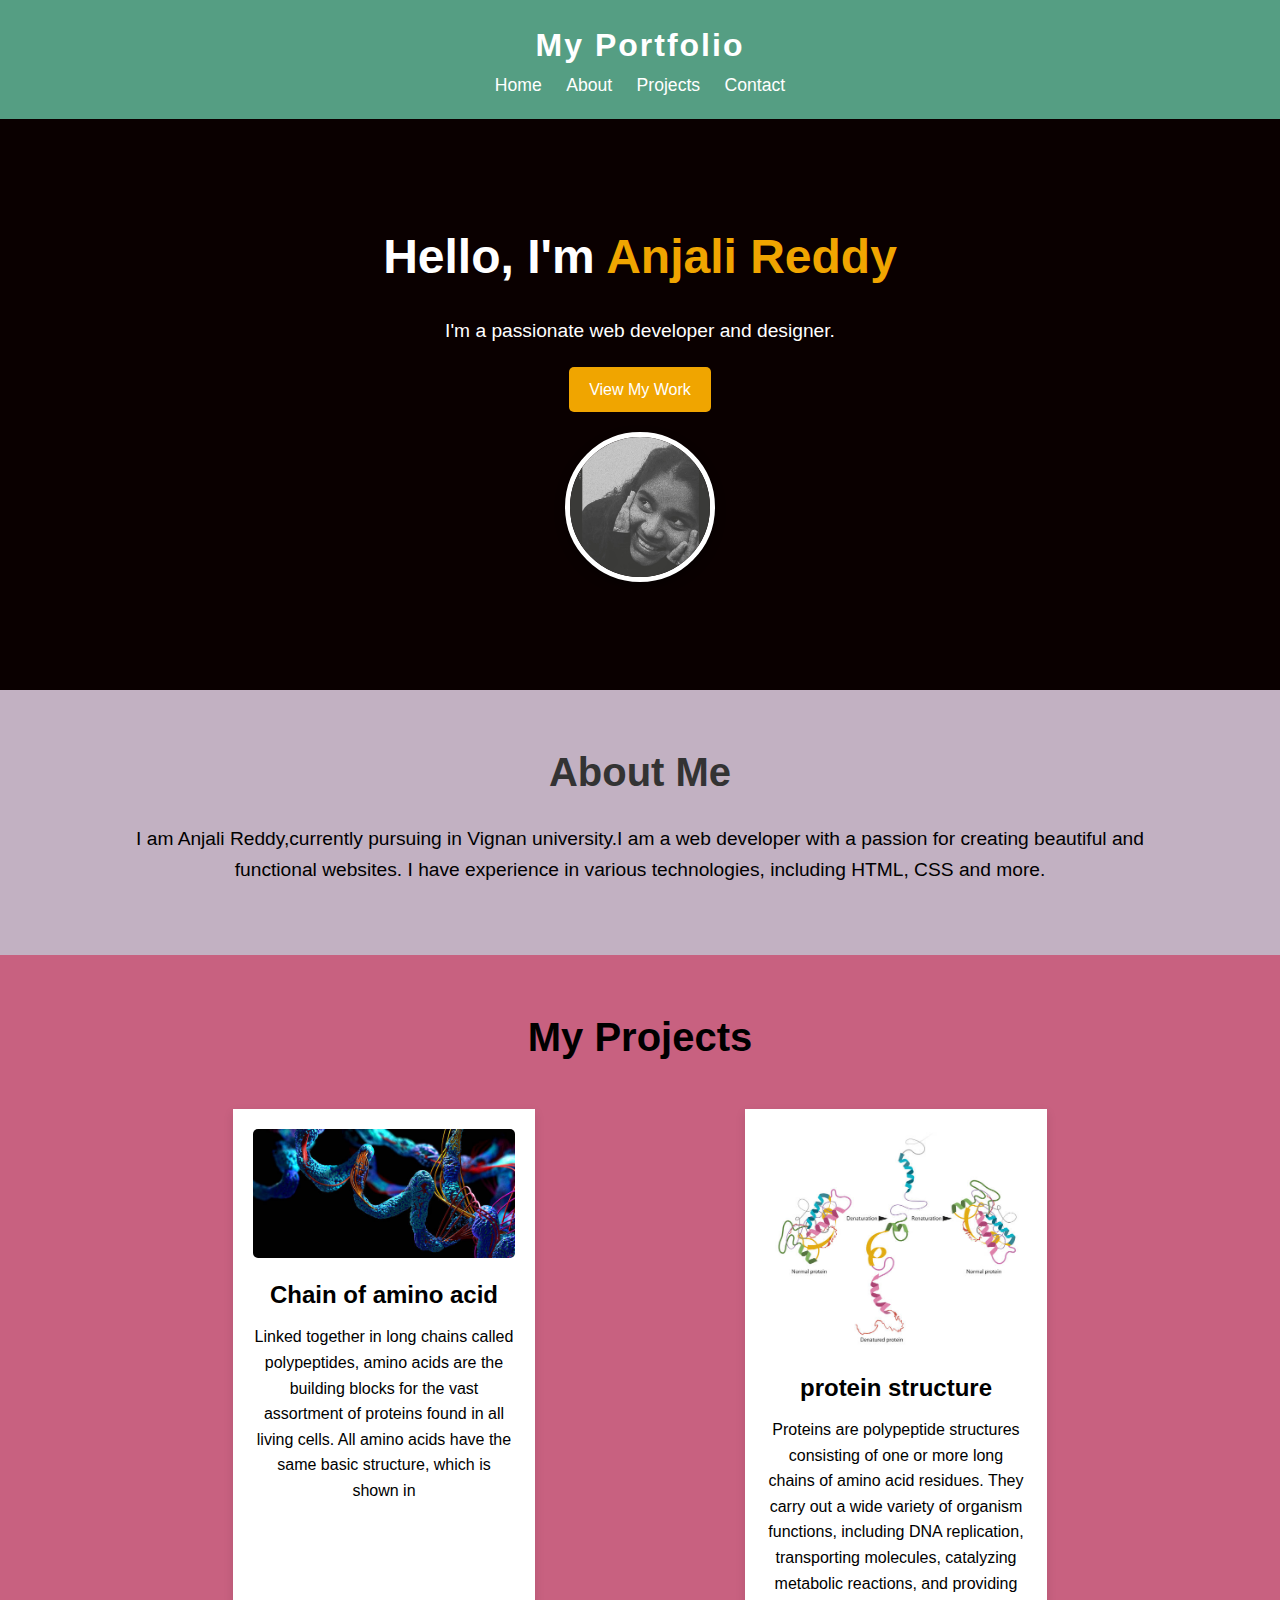
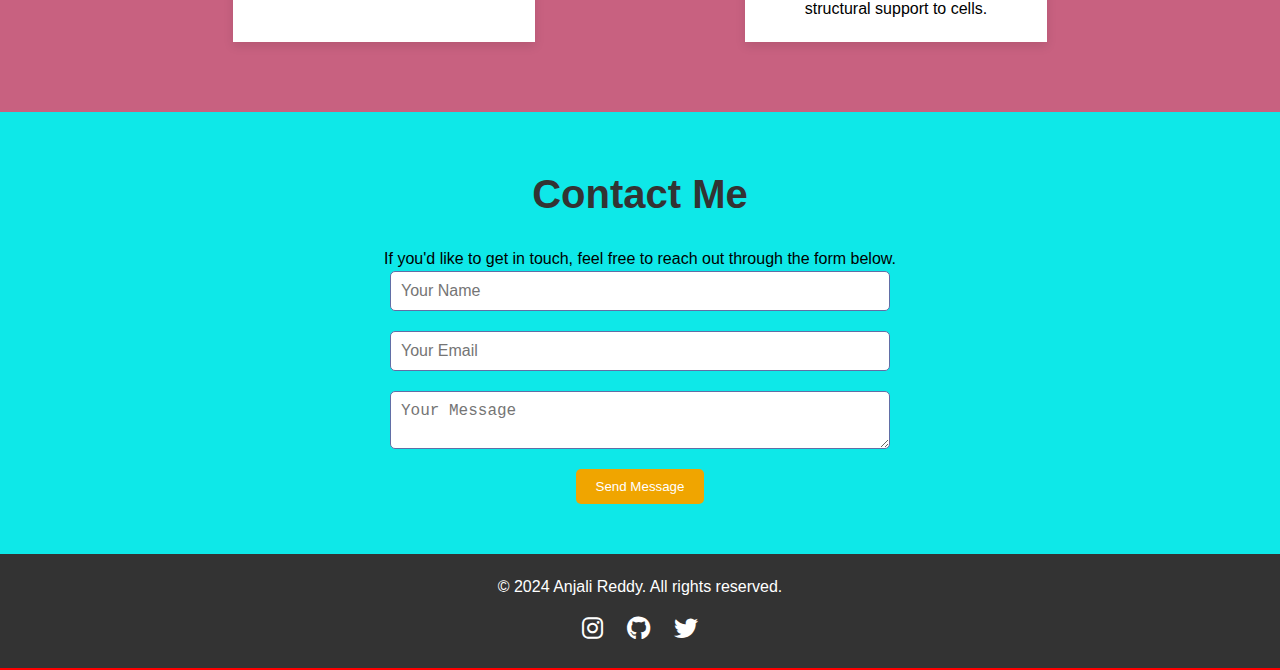
<file: index.html>
<!DOCTYPE html>
<html lang="en">
<head>
    <meta charset="UTF-8">
    <meta name="viewport" content="width=device-width, initial-scale=1.0">
    <title>My Portfolio</title>
    <link rel="stylesheet" href="https://cdnjs.cloudflare.com/ajax/libs/font-awesome/6.4.0/css/all.min.css">
    <link rel="stylesheet" href="2.css">
</head>
<body>

    <div class="main-container">
        <!-- Header Section -->
        <header class="header">
            <div class="container">
                <div class="logo">
                    <h1>My Portfolio</h1>
                </div>
                <nav class="navbar">
                    <ul>
                        <li><a href="#home">Home</a></li>
                        <li><a href="#about">About</a></li>
                        <li><a href="#projects">Projects</a></li>
                        <li><a href="#contact">Contact</a></li>
                    </ul>
                </nav>
            </div>
        </header>

        <!-- Main content sections -->
        <div class="content">
            <!-- Home Section -->
            <section id="home" class="home-section">
                <div class="container">
                    <div class="intro">
                        <h1>Hello, I'm <span>Anjali Reddy</span></h1>
                        <p>I'm a passionate web developer and designer.</p>
                        <a href="#projects" class="btn">View My Work</a>
                    </div>
                    <div class="intro-image">
                        <img src="anju.jpg " alt="anju">
                    </div>
                </div>
            </section>

            <!-- About Section -->
            <section id="about" class="about-section">
                <div class="container">
                    <h2>About Me</h2>
                    <p>I am Anjali Reddy,currently pursuing in Vignan university.I am a web developer with a passion for creating beautiful and functional websites. I have experience in various technologies, including HTML, CSS and more.</p>
                </div>
            </section>

            <!-- Projects Section -->
            <section id="projects" class="projects-section">
                <div class="container">
                    <h2>My Projects</h2>
                    <div class="projects-grid">
                        <div class="project-item">
                            <img src="chain of amino acid.jpg " alt="amino acid ">            
                            <h3>Chain of amino acid</h3>
                            <p>Linked together in long chains called polypeptides, amino acids are the building blocks for the vast assortment of proteins found in all living cells. All amino acids have the same basic structure, which is shown in </p>
                        </div>
                        <div class="project-item">
                            <img src="protein structure.jpg" alt="protein">
                            <h3>protein structure</h3>
                            <p> Proteins are polypeptide structures consisting of one or more long chains of amino acid residues. They carry out a wide variety of organism functions, including DNA replication, transporting molecules, catalyzing metabolic reactions, and providing structural support to cells.</p>
                        </div>
                    </div>
                </div>
            </section>

            <!-- Contact Section -->
            <section id="contact" class="contact-section">
                <div class="container">
                    <h2>Contact Me</h2>
                    <p>If you'd like to get in touch, feel free to reach out through the form below.</p>
                    <form action="#" method="post">
                        <input type="text" name="name" placeholder="Your Name" required>
                        <input type="email" name="email" placeholder="Your Email" required>
                        <textarea name="message" placeholder="Your Message" required></textarea>
                        <button type="submit" class="btn">Send Message</button>
                    </form>
                </div>
            </section>
        </div>

        <!-- Footer Section -->
        <footer class="footer">
            <div class="container">
                <p>&copy; 2024 Anjali Reddy. All rights reserved.</p>
                <div class="socials">
                    <a href="https://www.instagram.com/lathifbasha_18?igsh=MTJkeWJuZTNnaG5vYQ==" target="_blank" title="instagram"><i class="fab fa-instagram"></i></a>
                    <a href="https://github.com/lathif154" target="_blank" title="GitHub"><i class="fab fa-github"></i></a>
                    <a href="https://x.com/LathifBash87125?t=n8NRRBofBNj-ldSKKVsj6g&s=09" target="_blank" title="Twitter"><i class="fab fa-twitter"></i></a>
                </div>
            </div>
        </footer>
    </div>

</body>
</html>
</file>
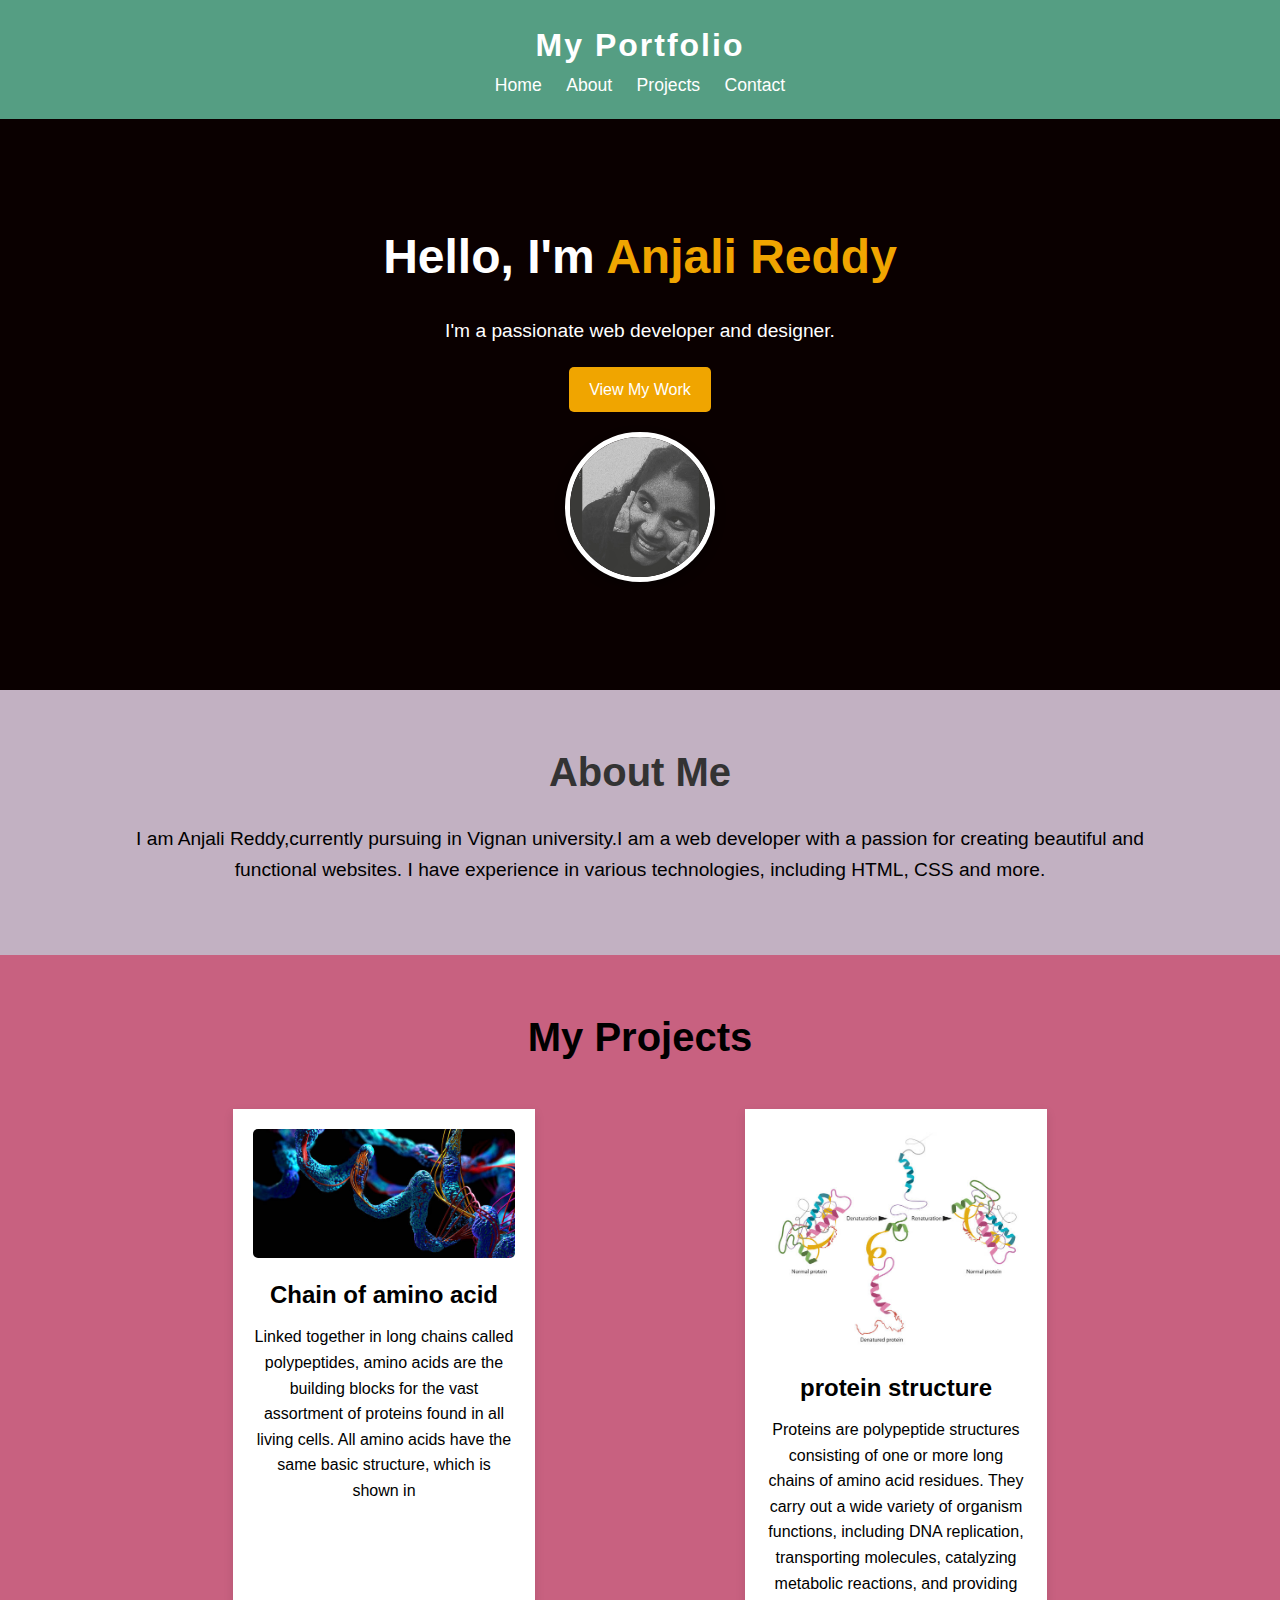
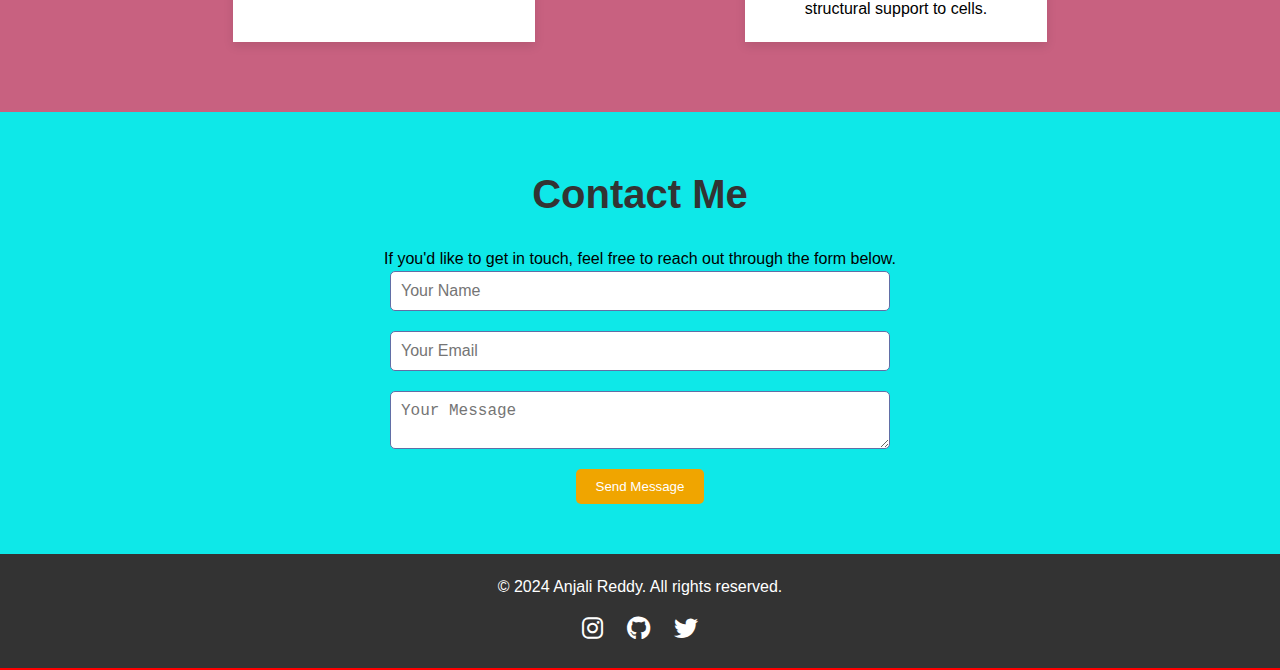
<file: portfolio1.html>
<!DOCTYPE html>
<html lang="en">
<head>
    <meta charset="UTF-8">
    <meta name="viewport" content="width=device-width, initial-scale=1.0">
    <title>My Portfolio</title>
    <link rel="stylesheet" href="https://cdnjs.cloudflare.com/ajax/libs/font-awesome/6.4.0/css/all.min.css">
    <link rel="stylesheet" href="2.css">
</head>
<body>

    <div class="main-container">
        <!-- Header Section -->
        <header class="header">
            <div class="container">
                <div class="logo">
                    <h1>My Portfolio</h1>
                </div>
                <nav class="navbar">
                    <ul>
                        <li><a href="#home">Home</a></li>
                        <li><a href="#about">About</a></li>
                        <li><a href="#projects">Projects</a></li>
                        <li><a href="#contact">Contact</a></li>
                    </ul>
                </nav>
            </div>
        </header>

        <!-- Main content sections -->
        <div class="content">
            <!-- Home Section -->
            <section id="home" class="home-section">
                <div class="container">
                    <div class="intro">
                        <h1>Hello, I'm <span>Anjali Reddy</span></h1>
                        <p>I'm a passionate web developer and designer.</p>
                        <a href="#projects" class="btn">View My Work</a>
                    </div>
                    <div class="intro-image">
                        <img src="anju.jpg " alt="anju">
                    </div>
                </div>
            </section>

            <!-- About Section -->
            <section id="about" class="about-section">
                <div class="container">
                    <h2>About Me</h2>
                    <p>I am Anjali Reddy,currently pursuing in Vignan university.I am a web developer with a passion for creating beautiful and functional websites. I have experience in various technologies, including HTML, CSS and more.</p>
                </div>
            </section>

            <!-- Projects Section -->
            <section id="projects" class="projects-section">
                <div class="container">
                    <h2>My Projects</h2>
                    <div class="projects-grid">
                        <div class="project-item">
                            <img src="chain of amino acid.jpg " alt="amino acid ">            
                            <h3>Chain of amino acid</h3>
                            <p>Linked together in long chains called polypeptides, amino acids are the building blocks for the vast assortment of proteins found in all living cells. All amino acids have the same basic structure, which is shown in </p>
                        </div>
                        <div class="project-item">
                            <img src="protein structure.jpg" alt="protein">
                            <h3>protein structure</h3>
                            <p> Proteins are polypeptide structures consisting of one or more long chains of amino acid residues. They carry out a wide variety of organism functions, including DNA replication, transporting molecules, catalyzing metabolic reactions, and providing structural support to cells.</p>
                        </div>
                    </div>
                </div>
            </section>

            <!-- Contact Section -->
            <section id="contact" class="contact-section">
                <div class="container">
                    <h2>Contact Me</h2>
                    <p>If you'd like to get in touch, feel free to reach out through the form below.</p>
                    <form action="#" method="post">
                        <input type="text" name="name" placeholder="Your Name" required>
                        <input type="email" name="email" placeholder="Your Email" required>
                        <textarea name="message" placeholder="Your Message" required></textarea>
                        <button type="submit" class="btn">Send Message</button>
                    </form>
                </div>
            </section>
        </div>

        <!-- Footer Section -->
        <footer class="footer">
            <div class="container">
                <p>&copy; 2024 Anjali Reddy. All rights reserved.</p>
                <div class="socials">
                    <a href="https://www.instagram.com/lathifbasha_18?igsh=MTJkeWJuZTNnaG5vYQ==" target="_blank" title="instagram"><i class="fab fa-instagram"></i></a>
                    <a href="https://github.com/lathif154" target="_blank" title="GitHub"><i class="fab fa-github"></i></a>
                    <a href="https://x.com/LathifBash87125?t=n8NRRBofBNj-ldSKKVsj6g&s=09" target="_blank" title="Twitter"><i class="fab fa-twitter"></i></a>
                </div>
            </div>
        </footer>
    </div>

</body>
</html>
</file>
<file: 2.css>
* {
    margin: 0;
    padding: 0;
    box-sizing: border-box;
}

html, body {
    height: 100%;
    margin: 0;
}

body {
    font-family: 'Arial', sans-serif;
    line-height: 1.6;
    background-color: red;
    color: rgb(226, 221, 75);
}
.main-container {
    display: flex;
    flex-direction: column;
    min-height: 100vh;
}
section {
    flex: 1;
}


.header, .footer {
    flex: 0 0 auto; 
}


.container {
    width: 80%;
    margin: auto;
    overflow: hidden;
    height: 100%; 
}

/* Header Section */
.header {
    background:	#559e83;
    color: #fff;
    padding: 20px 0;
    text-align: center;
}

.logo h1 {
    margin: 0;
    font-size: 2rem;
    letter-spacing: 2px;
}

.navbar ul {
    list-style: none;
    padding: 0;
}

.navbar ul li {
    display: inline;
    margin: 0 10px;
}

.navbar ul li a {
    color: #fff;
    text-decoration: none;
    font-size: 1.1rem;
    transition: color 0.3s, text-decoration 0.3s;
}

.navbar ul li a:hover {
    color: red;
    text-decoration: underline; 
}

/* Home Section */
.home-section {
    background: rgb(13, 92, 228);
    color: #fff;
    padding: 100px 0;
    text-align: center;
    position: relative;
}

.intro h1 {
    font-size: 3rem;
}

.intro h1 span {
    color: #f0a500;
}

.intro p {
    font-size: 1.2rem;
    margin: 20px 0;
}

.btn {
    display: inline-block;
    background: #f0a500;
    color: #fff;
    padding: 10px 20px;
    border-radius: 5px;
    text-decoration: none;
    transition: background 0.3s;
}

.btn:hover {
    background: #e69500;
}

.intro-image img {
    width: 150px;
    height: 150px;
    border-radius: 50%;
    margin-top: 20px;
    border: 5px solid #fff;
    box-shadow: 0 4px 10px rgba(211, 25, 25, 0.5);
}

/* About Section */
.about-section {
    background:rgb(186, 148, 186);
    padding: 50px 0;
    text-align: center;
}

.about-section h2 {
    font-size: 2.5rem;
    margin-bottom: 20px;
    color: #5e5da9;
}

.about-section p {
    font-size: 1.2rem;
    margin-bottom: 20px;
    line-height: 1.6;
}

/* Projects Section */
.projects-section {
    background: gray;
    padding: 50px 0;
    text-align: center;
}

.projects-section h2 {
    font-size: 2.5rem;
    margin-bottom: 20px;
    color: rgb(42, 234, 17);
}

.projects-grid {
    display: flex;
    justify-content: space-around;
    flex-wrap: wrap;
}

.project-item {
    background: #fff;
    padding: 20px;
    margin: 20px;
    width: calc(33.333% - 40px);
    box-shadow: 0 4px 10px rgba(0, 0, 0, 0.1);
    transition: transform 0.3s;
}

.project-item:hover {
    transform: scale(1.05);
}

.project-item img {
    width: 100%;
    border-radius: 5px;
    margin-bottom: 10px;
}

.project-item h3 {
    margin-bottom: 10px;
    font-size: 1.5rem;
}

.project-item p {
    font-size: 1rem;
}

/* Contact Section */
.contact-section {
    background: teal;
    padding: 50px 0;
    text-align: center;
}

.contact-section h2 {
    font-size: 2.5rem;
    margin-bottom: 20px;
    color: #333;
}

.contact-section form {
    display: flex;
    flex-direction: column;
    align-items: center;
}

.contact-section input,
.contact-section textarea {
    width: 100%;
    max-width: 500px;
    padding: 10px;
    margin-bottom: 20px;
    border-radius: 5px;
    border: 1px solid #ccc;
    font-size: 1rem;
}

.contact-section button {
    background: #f0a500;
    color: #fff;
    padding: 10px 20px;
    border-radius: 5px;
    border: none;
    cursor: pointer;
    transition: background 0.3s;
}

.contact-section button:hover {
    background: #e69500;
}

/* Footer Section */
.footer {
    background: #333;
    color: #fff;
    padding: 20px 0;
    text-align: center;
}

.footer p {
    margin-bottom: 10px;
}

.socials a {
    margin: 0 10px;
    color: #f00000;
    text-decoration: none;
    font-size: 1.5rem; 
    transition: color 0.3s;
}

.socials a:hover {
    color: #d0cccc;
}

/* Responsive Design */
@media (max-width: 768px) {
    .navbar ul {
        display: flex;
        flex-direction: column;
    }

    .navbar ul li {
        margin: 10px 0;
    }

    .projects-grid {
        flex-direction: column;
    }

    .project-item {
        width: 100%;
        margin: 10px 0;
    }

    .intro-image img {
        width: 120px;
        height: 120px;
    }
}

* {
    margin: 0;
    padding: 0;
    box-sizing: border-box;
}

html, body {
    height: 100%;
    margin: 0;
}

body {
    font-family: 'Arial', sans-serif;
    line-height: 1.6;
    background-color: red;
    color: black;
}
.main-container {
    display: flex;
    flex-direction: column;
    min-height: 100vh;
}
section {
    flex: 1;
}


.header, .footer {
    flex: 0 0 auto; 
}


.container {
    width: 80%;
    margin: auto;
    overflow: hidden;
    height: 100%; 
}

/* Header Section */
.header {
    background: (255,139,148);
    color: #fff;
    padding: 20px 0;
    text-align: center;
}

.logo h1 {
    margin: 0;
    font-size: 2rem;
    letter-spacing: 2px;
}

.navbar ul {
    list-style: none;
    padding: 0;
}

.navbar ul li {
    display: inline;
    margin: 0 10px;
}

.navbar ul li a {
    color: #fff;
    text-decoration: none;
    font-size: 1.1rem;
    transition: color 0.3s, text-decoration 0.3s;
}

.navbar ul li a:hover {
    color: red;
    text-decoration: underline; 
}

/* Home Section */
.home-section {
    background: rgba(0, 0, 0, 0.96);
    color: #fff;
    padding: 100px 0;
    text-align: center;
    position: relative;
}

.intro h1 {
    font-size: 3rem;
}

.intro h1 span {
    color: #f0a500;
}

.intro p {
    font-size: 1.2rem;
    margin: 20px 0;
}

.btn {
    display: inline-block;
    background: #f0a500;
    color: #fff;
    padding: 10px 20px;
    border-radius: 5px;
    text-decoration: none;
    transition: background 0.3s;
}

.btn:hover {
    background: #e69500;
}

.intro-image img {
    width: 150px;
    height: 150px;
    border-radius: 50%;
    margin-top: 20px;
    border: 5px solid #fff;
    box-shadow: 0 4px 10px rgba(0, 0, 0, 0.5);
}

/* About Section */
.about-section {
    background:rgb(194, 177, 194);
    padding: 50px 0;
    text-align: center;
}

.about-section h2 {
    font-size: 2.5rem;
    margin-bottom: 20px;
    color: #333;
}

.about-section p {
    font-size: 1.2rem;
    margin-bottom: 20px;
    line-height: 1.6;
}

/* Projects Section */
.projects-section {
    background: rgb(200, 97, 128);
    padding: 50px 0;
    text-align: center;
}

.projects-section h2 {
    font-size: 2.5rem;
    margin-bottom: 20px;
    color: black;
}

.projects-grid {
    display: flex;
    justify-content: space-around;
    flex-wrap: wrap;
}

.project-item {
    background: #fff;
    padding: 20px;
    margin: 20px;
    width: calc(33.333% - 40px);
    box-shadow: 0 4px 10px rgba(0, 0, 0, 0.1);
    transition: transform 0.3s;
}

.project-item:hover {
    transform: scale(1.05);
}

.project-item img {
    width: 100%;
    border-radius: 5px;
    margin-bottom: 10px;
}

.project-item h3 {
    margin-bottom: 10px;
    font-size: 1.5rem;
}

.project-item p {
    font-size: 1rem;
}

/* Contact Section */
.contact-section {
    background: rgb(14, 232, 232);
    padding: 50px 0;
    text-align: center;
}

.contact-section h2 {
    font-size: 2.5rem;
    margin-bottom: 20px;
    color: #333;
}

.contact-section form {
    display: flex;
    flex-direction: column;
    align-items: center;
}

.contact-section input,
.contact-section textarea {
    width: 100%;
    max-width: 500px;
    padding: 10px;
    margin-bottom: 20px;
    border-radius: 5px;
    border: 1px solid #616ea6;
    font-size: 1rem;
}

.contact-section button {
    background: #f0a500;
    color: #fff;
    padding: 10px 20px;
    border-radius: 5px;
    border: none;
    cursor: pointer;
    transition: background 0.3s;
}

.contact-section button:hover {
    background: #e69500;
}

/* Footer Section */
.footer {
    background: #333;
    color: #fff;
    padding: 20px 0;
    text-align: center;
}

.footer p {
    margin-bottom: 10px;
}

.socials a {
    margin: 0 10px;
    color: #fff;
    text-decoration: none;
    font-size: 1.5rem; 
    transition: color 0.3s;
}

.socials a:hover {
    color: #d0cccc;
}

/* Responsive Design */
@media (max-width: 768px) {
    .navbar ul {
        display: flex;
        flex-direction: column;
    }

    .navbar ul li {
        margin: 10px 0;
    }

    .projects-grid {
        flex-direction: column;
    }

    .project-item {
        width: 100%;
        margin: 10px 0;
    }

    .intro-image img {
        width: 120px;
        height: 120px;
    }
}
</file>
